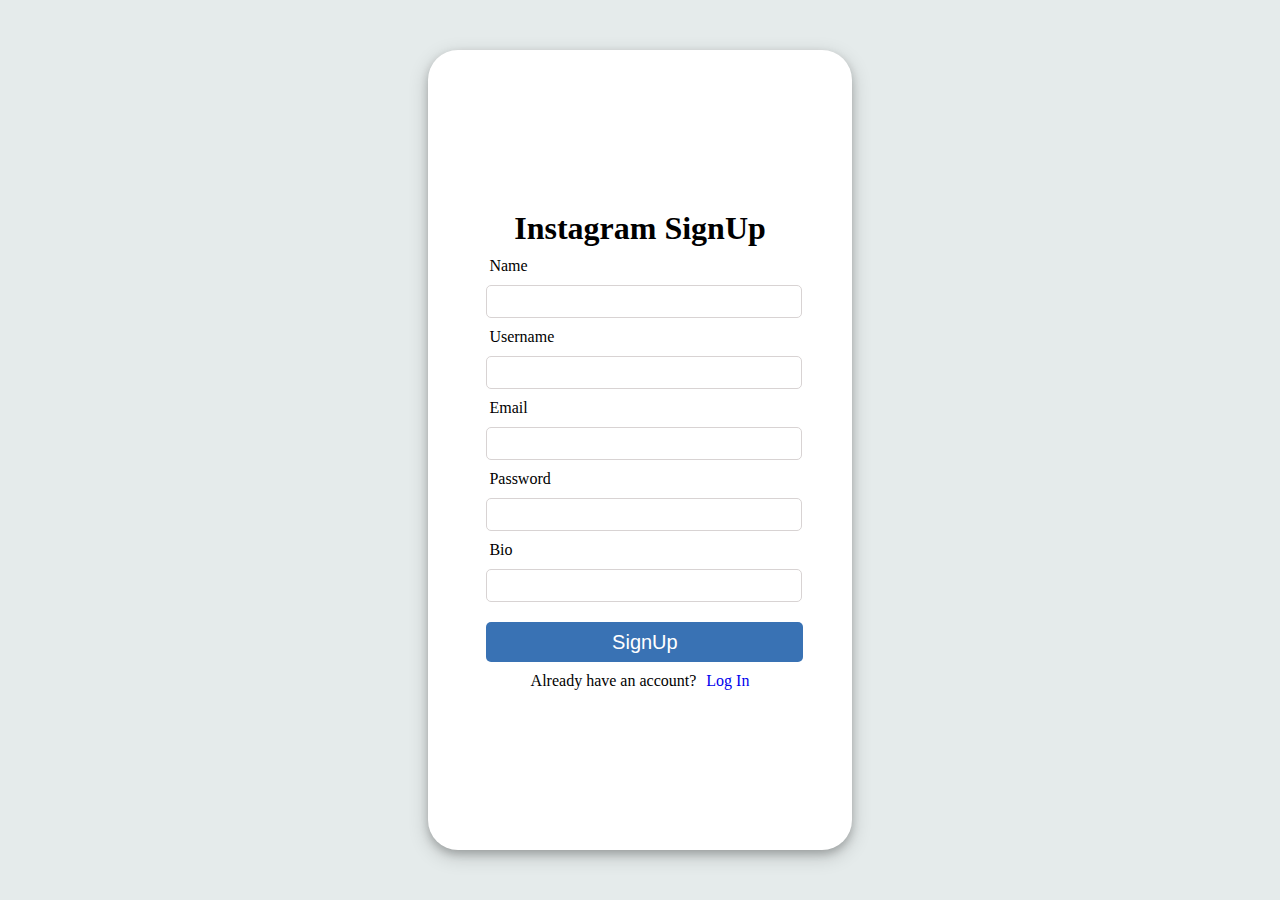
<file: index.html>
<!DOCTYPE html>
<html lang="en">

<head>
    <meta charset="UTF-8">
    <meta name="viewport" content="width=device-width, initial-scale=1.0">
    <title>SignUp Page</title>
    <link rel="stylesheet" href="SignUpPage.css">
</head>

<body>
    <div class="section">
        <form action="">
            <h1>Instagram SignUp</h1>
            <label for="name">Name</label>
            <input type="text" id="name" name="name">

            <label for="username">Username</label>
            <input type="text" id="username" name="username" autocomplete="username">
            <label for="email">Email</label>
            <input type="email" id="email" name="email">
            <label for="password">Password</label>
            <input type="password" id="password" name="password">

            <label for="bio">Bio</label>
            <input type="text" id="bio" name="bio" required>
            <button type="submit" id="formsubmit"> SignUp</button>
            <div class="bt">Already have an account?<a href="Loginpage.html">Log In</a></div>
        </form>

    </div>
    <script>
        const submit = document.getElementById("formsubmit")
        submit.addEventListener("click", (e) => {
            e.preventDefault()
            const nameOfUser = document.getElementById("name").value
            const userName = document.getElementById("username").value
            const userEmail = document.getElementById("email").value
            const userPassword = document.getElementById("password").value
            const userBio = document.getElementById("bio").value


            const userData = {
                name: nameOfUser,
                email: userEmail,
                bio: userBio,
                password: userPassword,
                username: userName
            }

            registerUser(userData)

        })

        const registerUser = async (value) => {
            try {
                const resp = await fetch("https://authserver-production-4631.up.railway.app/api/auth/signup", {
                    method: "POST",
                    headers: { "content-type": "application/json" },
                    body: JSON.stringify(value)
                })

                const data = await resp.json()
                console.log(data)
                if (data.success) {
                    alert("Registration Successfully.Please Log In now.")
                    window.location.href="https://neon-granita-83eb8a.netlify.app/Loginpage.html"
                }else{
                    alert(`${data.message}`)
                }

                
              

            } catch (error) {
                console.log(error)
            }
        }
    </script>
</body>
</file>
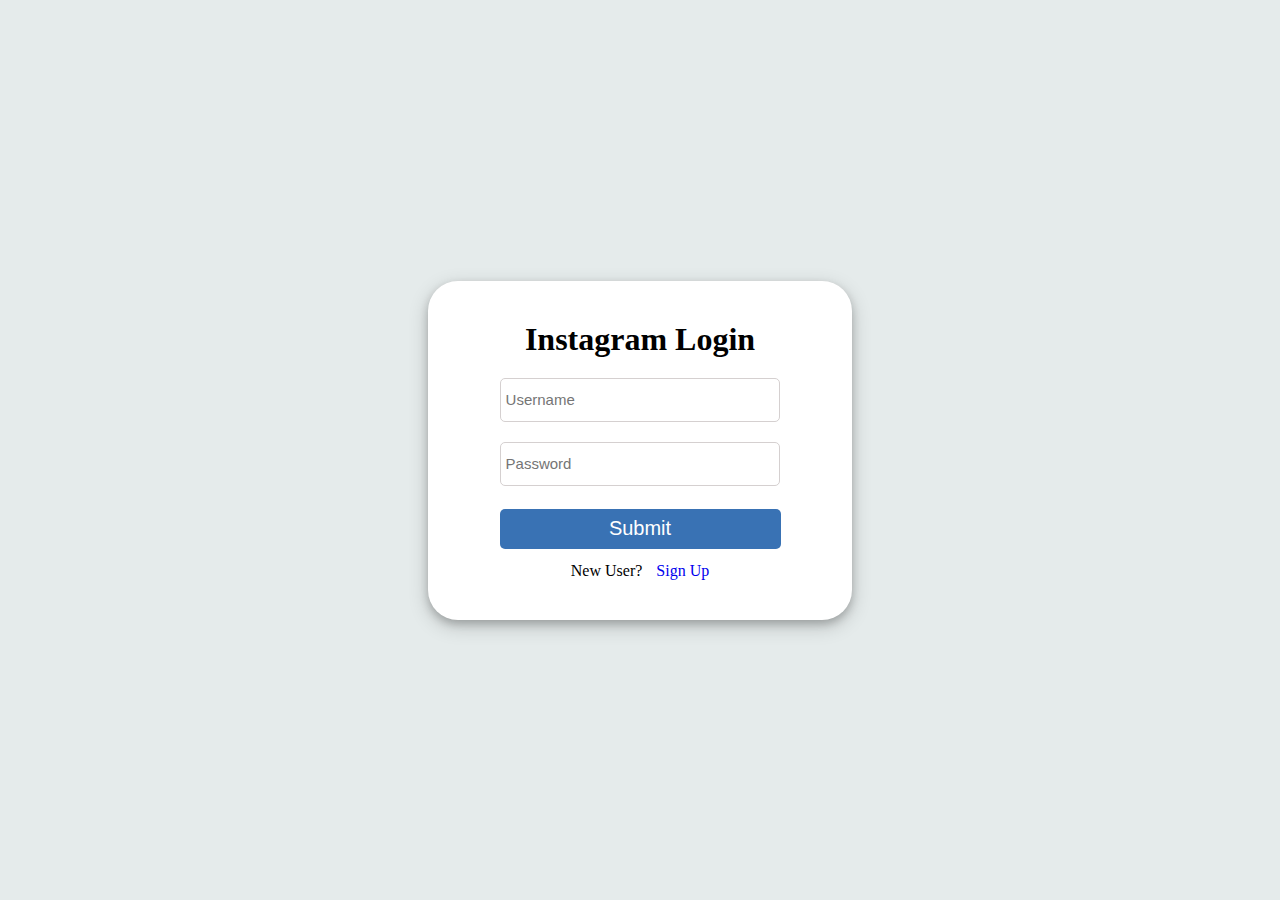
<file: Loginpage.html>
<!DOCTYPE html>
<html lang="en">

<head>
  <meta charset="UTF-8">
  <meta name="viewport" content="width=device-width, initial-scale=1.0">
  <title>Login Page</title>
  <link rel="stylesheet" href="Loginpage.css">
</head>

<body>
  <div class="section">
    <form action="">
      <h1>Instagram Login</h1>
      <input type="text" id="username" placeholder="Username" name="username" autocomplete="username">
      <input type="password" id="password" placeholder="Password" name="password" autocomplete="current-password">
      <button type="submit" id="submit"> Submit</button>
    </form>
    <div>
      <a>New User?</a>
      <a class="m-x" href="index.html">Sign Up</a>
    </div>
  </div>
</body>
<script>
  const formSubmit = document.getElementById("submit")

  formSubmit.addEventListener("click", (e) => {
    e.preventDefault();

    const userName = document.getElementById("username").value
    const userPassword = document.getElementById("password").value
    const userData = {
      username: userName,
      password: userPassword
    }

    loginUser(userData)

  })


  const loginUser = async (value) => {
    try {

      const resp = await fetch("https://authserver-production-4631.up.railway.app/api/auth/signin", {
        method: "POST",
        credentials: 'include',
        redirect: 'follow',
        headers: { "content-type": "application/json" },
        body: JSON.stringify(value)
      })

      const data = await resp.json();
     if (data.success) {
       console.log(data)
      alert(`${data.message}`)
      window.location.href = "https://neon-granita-83eb8a.netlify.app/User.html";
     }else{
       alert(`${data.message}`)
     }

      //window.location.href = "https://neon-granita-83eb8a.netlify.app/User.html";
    } catch (error) {
      console.log(error.message)
    }
  }
</script>

</html>
</file>
<file: SignUpPage.css>
* {
    margin: 0;
    padding: 0;
}
input[type="number"]::-webkit-inner-spin-button, 
input[type="number"]::-webkit-outer-spin-button { 
    -webkit-appearance: none;
    appearance: none; 
}
h1{
    margin-bottom: 10px;
    text-align: center;
}
body {
    background-color: rgb(229, 235, 235);
    height: 100vh;
    display: flex;
    justify-content: center;
    align-items: center;
}
label{
    margin-left: 3px;
}
.section {
    display: flex;
    width: 30vw;
    height: 80vh;
    background-color: white;
    justify-content: center;
    align-items: center;
    padding: 40px 20px;
    border-radius: 30px;
    box-shadow: 0 4px 8px 0 rgba(0, 0, 0, 0.2), 0 6px 20px 0 rgba(0, 0, 0, 0.19);
}
form{
    display: flex;
    flex-direction: column;
    width: 80%;
}
input {
    width: 100%;
    height: 25px;
    border: 1px solid rgb(216, 211, 211);
    margin: 10px 0px;
    font-size: 15px;
    padding: 3px;
    border-radius: 5px;
}

button {
    font-size: 20px;
    width: 317px;
    margin: 10px 0px;
    border-style: none;
    border-radius: 5px;
    height: 40px;
    color: white;
    background-color:rgb(57, 114, 180);
    cursor: pointer;
}
.bt{
    text-align: center;
}
.bt a{
    margin-left: 10px;
    text-decoration: none;
}
</file>
<file: Loginpage.css>
* {
    margin: 0;
    padding: 0;
}
h1{
    margin-bottom: 10px;
}
body {
    background-color: rgb(229, 235, 235);
    height: 100vh;
    display: flex;
    justify-content: center;
    align-items: center;
}
.m-x{
    margin-left: 10px;
    text-decoration: none;
}

.section {
    display: flex;
    text-align: center;
    flex-direction: column;
    width: 30%;
    background-color: white;
    justify-content: center;
    align-items: center;
    padding: 40px 20px;
    border-radius: 30px;
    box-shadow: 0 4px 8px 0 rgba(0, 0, 0, 0.2), 0 6px 20px 0 rgba(0, 0, 0, 0.19);
}

input {
    width: 70%;
    height: 22px;
    border-style: none;
    border: 0.1px solid rgb(213, 208, 208);
    border-radius: 5px;
    padding: 10px 5px;
    margin: 10px;
    font-size: 15px;
    outline: none;
}
button {
    font-size: 20px;
    width: 281px;
    margin: 13px;
    border-style: none;
    border-radius: 5px;
    height: 40px;
    color: white;
    background-color:rgb(57, 114, 180);
    cursor: pointer;
}
button:hover {
    background-color: #1472c4;
  }
</file>
